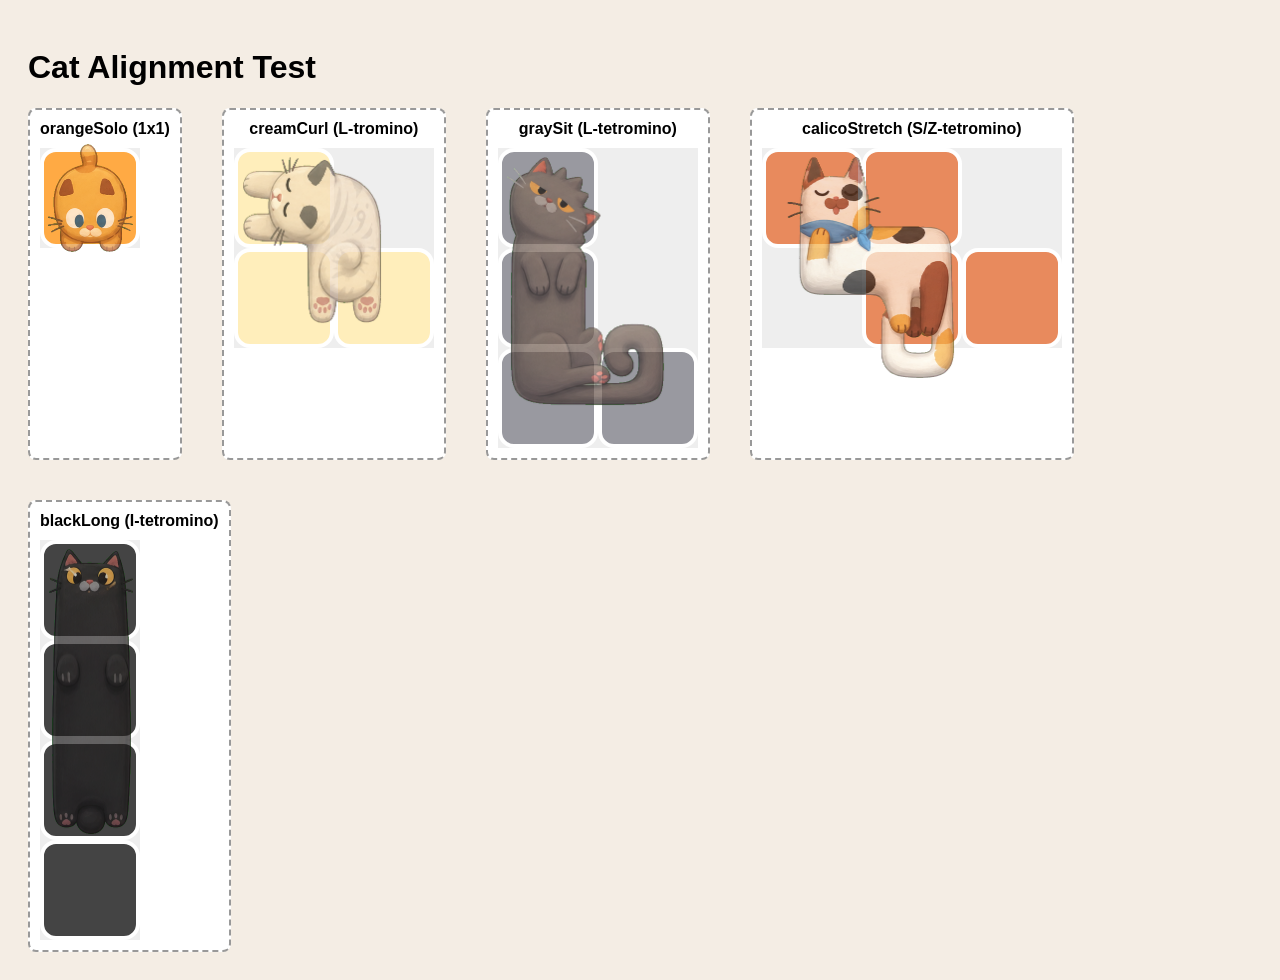
<file: test_cats.html>
<!DOCTYPE html>
<html lang="ru">
<head>
    <meta charset="UTF-8">
    <title>Test Cats Alignment</title>
    <style>
        body {
            background-color: #f4ede4;
            font-family: sans-serif;
            padding: 20px;
        }
        .container {
            display: flex;
            flex-wrap: wrap;
            gap: 40px;
        }
        .piece-box {
            border: 2px dashed #999;
            padding: 10px;
            background: #fff;
            border-radius: 8px;
        }
        .piece-title {
            font-weight: bold;
            margin-bottom: 10px;
            text-align: center;
        }
        .grid-container {
            position: relative;
            background: #eee;
        }
        .block {
            position: absolute;
            width: 100px;
            height: 100px;
            border-radius: 16px;
            box-sizing: border-box;
            border: 4px solid #fff;
        }
        .cat-image {
            position: absolute;
            opacity: 0.7;
            pointer-events: none;
        }
    </style>
</head>
<body>
    <h1>Cat Alignment Test</h1>
    <div class="container">
        <!-- orangeSolo -->
        <div class="piece-box">
            <div class="piece-title">orangeSolo (1x1)</div>
            <div class="grid-container" style="width: 100px; height: 100px;">
                <div class="block" style="left: 0px; top: 0px; background-color: #ffaa44;"></div>
                <img class="cat-image" src="assets/cats/orangeSolo.png" style="width: 103px; height: 125.5px; left: -1.5px; top: -12.75px;">
            </div>
        </div>

        <!-- creamCurl -->
        <div class="piece-box">
            <div class="piece-title">creamCurl (L-tromino)</div>
            <div class="grid-container" style="width: 200px; height: 200px;">
                <div class="block" style="left: 0px; top: 0px; background-color: #ffeebb;"></div>
                <div class="block" style="left: 0px; top: 100px; background-color: #ffeebb;"></div>
                <div class="block" style="left: 100px; top: 100px; background-color: #ffeebb;"></div>
                <img class="cat-image" src="assets/cats/creamCurl.png" style="width: 156.5px; height: 184.5px; left: 0px; top: 0px;">
            </div>
        </div>

        <!-- graySit -->
        <div class="piece-box">
            <div class="piece-title">graySit (L-tetromino)</div>
            <div class="grid-container" style="width: 200px; height: 300px;">
                <div class="block" style="left: 0px; top: 0px; background-color: #9999a0;"></div>
                <div class="block" style="left: 0px; top: 100px; background-color: #9999a0;"></div>
                <div class="block" style="left: 0px; top: 200px; background-color: #9999a0;"></div>
                <div class="block" style="left: 100px; top: 200px; background-color: #9999a0;"></div>
                <img class="cat-image" src="assets/cats/graySit.png" style="width: 175.5px; height: 266.5px; left: 0px; top: 0px;">
            </div>
        </div>

        <!-- calicoStretch -->
        <div class="piece-box">
            <div class="piece-title">calicoStretch (S/Z-tetromino)</div>
            <div class="grid-container" style="width: 300px; height: 200px;">
                <div class="block" style="left: 0px; top: 0px; background-color: #e88a5d;"></div>
                <div class="block" style="left: 100px; top: 0px; background-color: #e88a5d;"></div>
                <div class="block" style="left: 100px; top: 100px; background-color: #e88a5d;"></div>
                <div class="block" style="left: 200px; top: 100px; background-color: #e88a5d;"></div>
                <img class="cat-image" src="assets/cats/calicoStretch.png" style="width: 201.5px; height: 239px; left: 0px; top: 0px;">
            </div>
        </div>

        <!-- blackLong -->
        <div class="piece-box">
            <div class="piece-title">blackLong (I-tetromino)</div>
            <div class="grid-container" style="width: 100px; height: 400px;">
                <div class="block" style="left: 0px; top: 0px; background-color: #444444;"></div>
                <div class="block" style="left: 0px; top: 100px; background-color: #444444;"></div>
                <div class="block" style="left: 0px; top: 200px; background-color: #444444;"></div>
                <div class="block" style="left: 0px; top: 300px; background-color: #444444;"></div>
                <img class="cat-image" src="assets/cats/blackLong.png" style="width: 102px; height: 303.5px; left: 0px; top: 0px;">
            </div>
        </div>
    </div>
</body>
</html>
</file>
